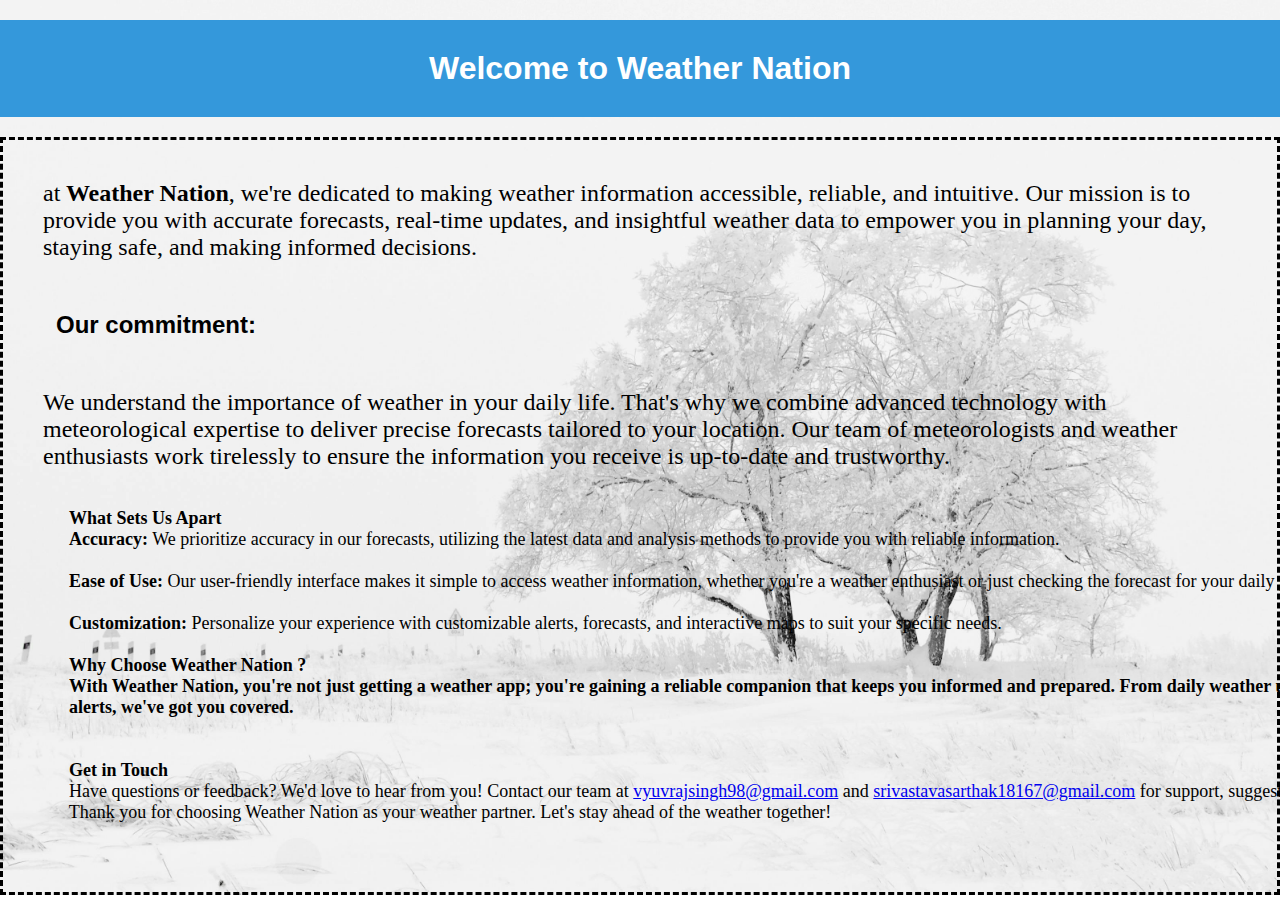
<file: MINI PROJECT/aboutus.html>
<!DOCTYPE html>
<html lang="en">
<head>
    <meta charset="UTF-8">
    <meta name="viewport" content="width=device-width, initial-scale=1.0">
    <title>Welcome to Weather Nation</title>
    <style>
        body {
            font-family: Arial, sans-serif;
            /* background-color: #f2f2f2; Grey background color */
            background-image: url(pexels-pixabay-66284.jpg);
            background-size: cover;
            background-position: center center;
            background-repeat: no-repeat;
            margin: 0;
            padding: 0;
        }
        #h1 {
            text-align: center;
            background-color: #3498db;
            color: white;
            padding: 30px;
            margin-top: 20px;
            margin-bottom: 20px;
        }
        #p1 {
            margin: 10px;
            padding: 10px;
            font-size: x-large;
            font-family: Georgia, 'Times New Roman', Times, serif;
        }
        #p2 {
            margin: 10px;
            padding: 10px;
            font-size: x-large;
            font-family: Georgia, 'Times New Roman', Times, serif;
        }
        #pr {
            font-size: large;
            font-family: Cambria, Cochin, Georgia, Times, 'Times New Roman', serif;
            font-weight: 400;
            padding: 10px;
        }
        #dv{
            margin-top: 20px;
            border-style: dashed;
            padding: 20px;
            
        }
       
        #content {
            position: relative;
            z-index: 1;
            padding: 20px;
        }
    </style>
</head>
<body>
   
    <h1 id="h1">Welcome to Weather Nation</h1>
    <div id="dv">
    <p id="p1"> at<strong> Weather Nation</strong>, we're dedicated to making weather information accessible, reliable, and intuitive. Our mission is to provide you with accurate forecasts, real-time updates, and insightful weather data to empower you in planning your day, staying safe, and making informed decisions.</p>
    <h3 style="margin: 3px; padding: 30px; font-size: x-large;">Our commitment:</h3>
    <p id="p2">We understand the importance of weather in your daily life. That's why we combine advanced technology with meteorological expertise to deliver precise forecasts tailored to your location. Our team of meteorologists and weather enthusiasts work tirelessly to ensure the information you receive is up-to-date and trustworthy.</p>
    <pre id="pr">
        <b>What Sets Us Apart</b>
        <b>Accuracy:</b> We prioritize accuracy in our forecasts, utilizing the latest data and analysis methods to provide you with reliable information.<br>
        <b>Ease of Use:</b> Our user-friendly interface makes it simple to access weather information, whether you're a weather enthusiast or just checking the forecast for your daily plans.<br>
        <b>Customization:</b> Personalize your experience with customizable alerts, forecasts, and interactive maps to suit your specific needs.<br>
        <b>Why Choose Weather Nation ?</b>
        <b>With Weather Nation, you're not just getting a weather app; you're gaining a reliable companion that keeps you informed and prepared. From daily weather updates to severe weather
        alerts, we've got you covered.</b>
        <br>
        <b>Get in Touch</b>
        Have questions or feedback? We'd love to hear from you! Contact our team at <a href="mailto:vyuvrajsingh98@gmail.com">vyuvrajsingh98@gmail.com</a> and <a href="mailto:srivastavasarthak18167@gmail.com">srivastavasarthak18167@gmail.com</a> for support, suggestions, or just to say hello.
        Thank you for choosing Weather Nation as your weather partner. Let's stay ahead of the weather together!
    </pre>
    </div>
</body>
</html>
</file>
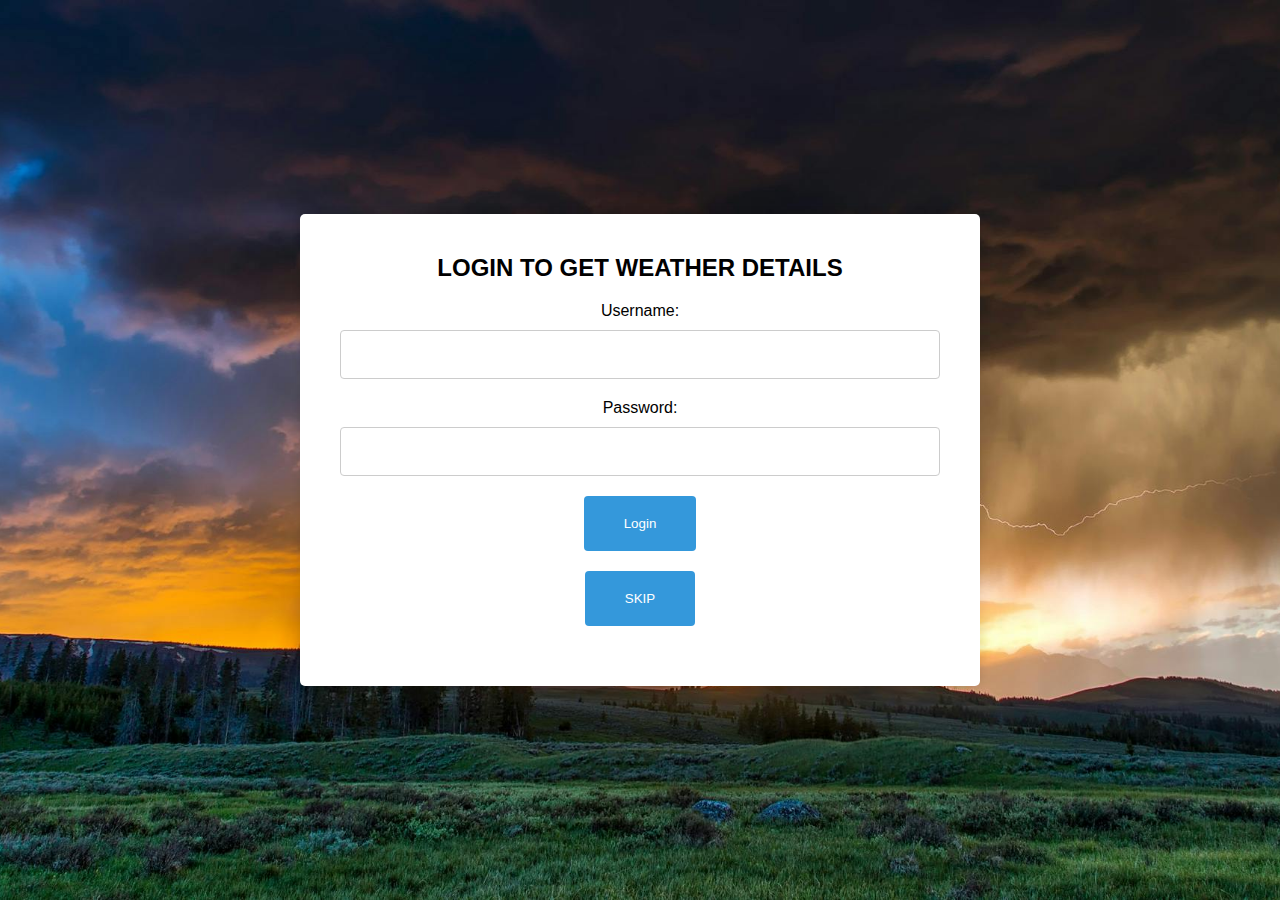
<file: MINI PROJECT/LOGIN.HTML>
<!DOCTYPE html>
<html lang="en">
<head>
    <meta charset="UTF-8">
    <meta name="viewport" content="width=device-width, initial-scale=1.0">
    <title>Login</title>
    <link rel="stylesheet" href="LOGIN1.CSS">
    <style>
        /* Your existing styles here */
        body {
            margin: 0;
            padding: 0;
            background-image: url(pexels-pixabay-164024.jpg); /* Add the background image URL here */
            background-size: cover;
            background-position: center;
            font-family: Arial, sans-serif;
            display: flex;
            align-items: center;
            justify-content: center;
            height: 100vh;
        }
        body {
            margin: 0;
            padding: 0;
            background-color: #1f1f1f; /* Set a background color in case the image doesn't load */
            font-family: Arial, sans-serif;
            display: flex;
            align-items: center;
            justify-content: center;
            height: 100vh;
            overflow: hidden; /* Hide overflowing snowflakes */
        }

       
    </style>
</head>
<body>
    <div class="login-container">
    
        <h2>LOGIN TO GET WEATHER DETAILS</h2>

        <form id="loginForm" onsubmit="storeLoginData(event)">
            <div class="form-group">
                <label for="username">Username:</label>
                <input type="text" id="username" name="username" required>
            </div>
            <div class="form-group">
                <label for="password">Password:</label>
                <input type="password" id="password" name="password" required>
            </div>
            <div class="form-group">
                <button type="submit">Login</button>
                <!-- <button type="button" onclick="goToIndexPage()">SKIP</button> -->
            </div>
            <div class="form-group">
                
                <button type="button" onclick="goToIndexPage()">SKIP</button>
            </div>
        </form>
    </div>

    <script>
        function storeLoginData(event) {
            event.preventDefault(); // Prevents the form from submitting the traditional way

            // Get values from the form
            var username = document.getElementById('username').value;
            var password = document.getElementById('password').value;

            // Store data in local storage
            localStorage.setItem('username', username);
            localStorage.setItem('password', password);

            // Optional: Show an alert or redirect the user
            alert('Login data stored locally.');

            // Optional: Redirect to another page
            window.location.href = 'first.html';
        }

        function goToIndexPage() {
            window.location.href = 'FIRST.html'; // Redirects to indexx.html
        }
    </script>
</body>
</html>
</file>
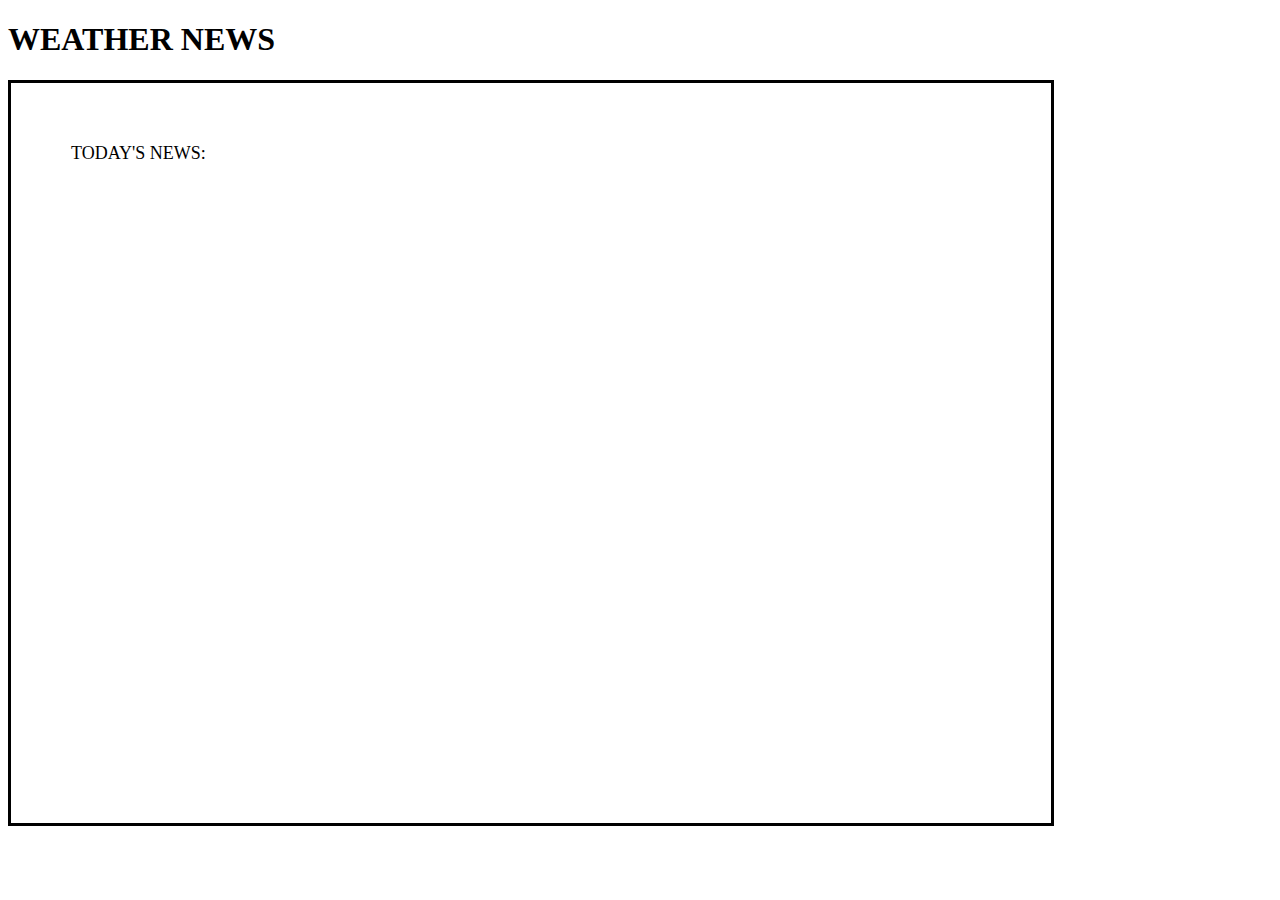
<file: MINI PROJECT/NEWS.HTML>
<!DOCTYPE html>
<html lang="en">
<head>
    <meta charset="UTF-8">
    <meta name="viewport" content="width=device-width, initial-scale=1.0">
    <title>Weather News</title>
    <style>
        #NEWS {
            border-style: solid;
            width: 1000px;
            height: 700px;
            border-color: black;
            padding: 20px;
            font-size: large;
            font-weight: 300;
        }
        #p1 {
            margin: 20px;
            padding: 20px;
            font-size: large;
        }
    </style>
     <script>
        // URL of the API you want to fetch data from
        const apiUrl = 'https://api.example.com/data';

        // Function to fetch data from the API
        async function fetchData() {
            try {
                const response = await fetch(apiUrl);
                const data = await response.json();

                // Manipulate the received data here
                const dataContainer = document.getElementById('dataContainer');

                // Display the data in the HTML
                dataContainer.innerHTML = JSON.stringify(data);
            } catch (error) {
                console.error('Error fetching data:', error);
            }
        }

        // Call the fetchData function when the page loads
        window.onload = fetchData;
    </script>
</head>
<body>
    <h1>WEATHER NEWS</h1>
    <section id="NEWS">
        <p id="p1">TODAY'S NEWS:</p>
        <ul id="newsList"></ul>
    </section>

   
</body>
</html>
</file>
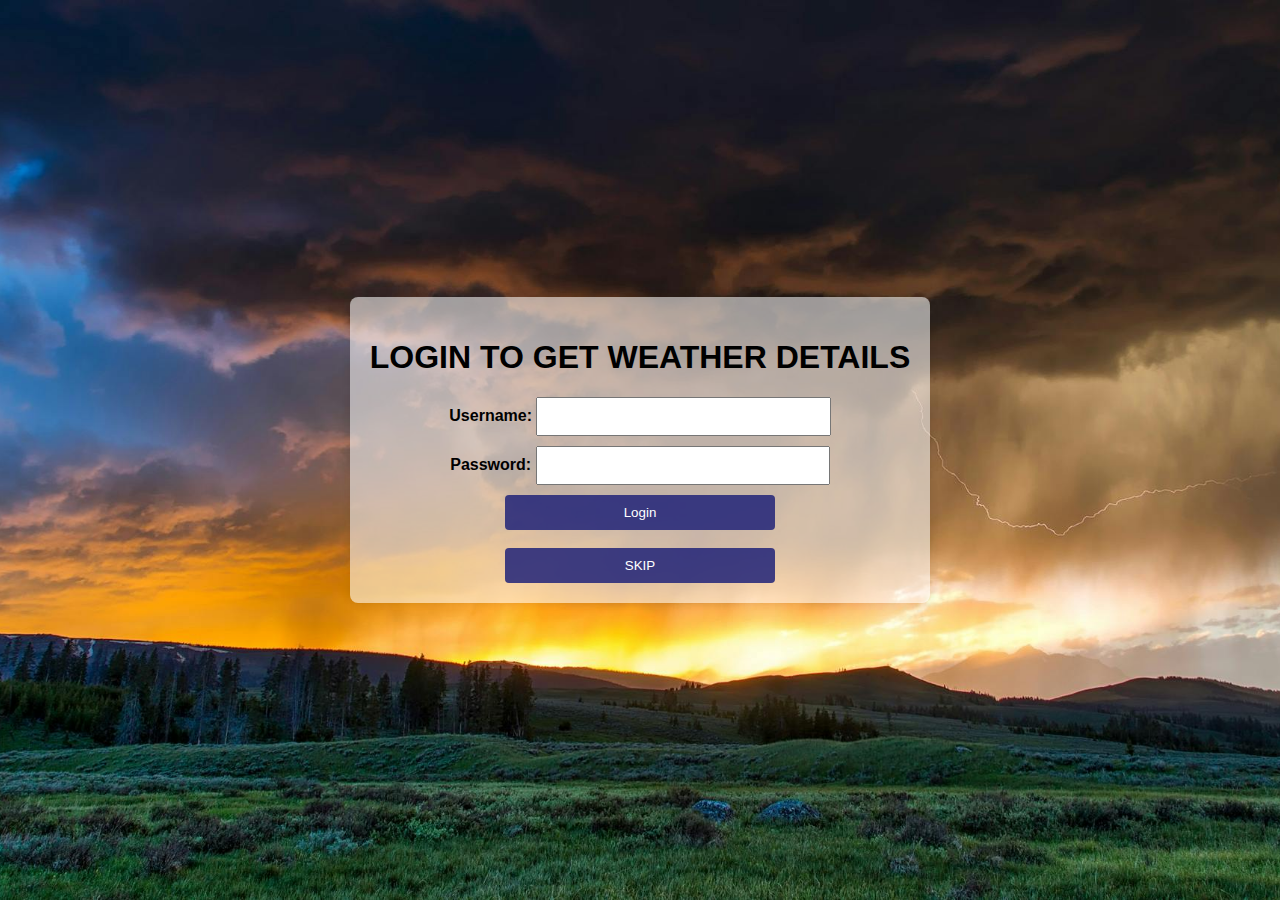
<file: MINI PROJECT/undoo.html>
<!DOCTYPE html>
<html lang="en">
<head>
    <meta charset="UTF-8">
    <meta name="viewport" content="width=device-width, initial-scale=1.0">
    <title>Login Page</title>
    <style>
        body {
            background-image: url(pexels-pixabay-164024.jpg);
            background-size: cover;
            background-position: center center;
            background-repeat: no-repeat;
            margin: 0;
            padding: 0;
            font-family: 'Arial', sans-serif;
            display: flex;
            align-items: center;
            justify-content: center;
            height: 100vh; /* Set to 100% of the viewport height */
        }

        .login-container {
            background-color: rgba(255, 255, 255, 0.559); /* Add a semi-transparent white background for the login form */
            padding: 20px;
            border-radius: 8px;
            box-shadow: 0 0 10px rgba(0, 0, 0, 0.1); /* Optional: Add a subtle box shadow */
            text-align: center; /* Center align the content within the container */
        }

        /* Additional styling for your login form */
        /* For example: */
        input {
            width: 50%;
            padding: 10px;
            margin-bottom: 10px;
        }
        
        button {
            width: 50%;
            padding: 10px;
            background-color: #222478db;
            color: #fff;
            border: none;
            border-radius: 4px;
            cursor: pointer;
        }


        /* Style for the image */
        .login-image {
            max-width: 100%;
            height: auto;
            margin-bottom: 20px;
        }
    </style>
</head>
<body>
    <div class="login-container">
        <!-- Your login form goes here -->
        <h1>LOGIN TO GET WEATHER DETAILS</h1>
        <form id="loginForm" onsubmit="storeLoginData(event)">
            <div class="form-group">
                <label for="username"><b>Username:</b></label>
                <input type="text" id="username" name="username" required>
            </div>
            <div class="form-group">
                <label for="password"><b>Password:</b></label>
                <input type="password" id="password" name="password" required>
            </div>
            <div class="form-group">
                <button type="submit">Login</button>
                <!-- <button type="button" onclick="goToIndexPage()">SKIP</button> -->
            </div>
            <div class="form-group"><br>
                
                <button type="button" onclick="goToIndexPage()">SKIP</button>
            </div>
        </form>
    </div>
    </div>
<script>
    function storeLoginData(event) {
        event.preventDefault(); // Prevents the form from submitting the traditional way

        // Get values from the form
        var username = document.getElementById('username').value;
        var password = document.getElementById('password').value;

        // Store data in local storage
        localStorage.setItem('username', username);
        localStorage.setItem('password', password);

        // Optional: Show an alert or redirect the user
        alert('Login data stored locally.');

        // Optional: Redirect to another page
        window.location.href = 'first.html';
    }

    function goToIndexPage() {
        window.location.href = 'FIRST.html'; // Redirects to indexx.html
    }
</script>
</body>
</html>
</file>
<file: MINI PROJECT/LOGIN1.CSS>
/* Reset some default browser styles */
body, h1, h2, p, button, input {
    margin: 0;
    padding: 0;
}

body {
    font-family: Arial, sans-serif;
    background-color: #f4f4f4;
    display: flex;
    align-items: center;
    justify-content: center;
    height: 100vh;
    margin: 0;
}

.login-container {
    background-color: #fff;
    border-radius: 5px;
    box-shadow: 0 0 10px rgba(0, 0, 0, 0.1);
    padding: 40px; /* Doubled the padding for more space inside */
    width: 600px; /* Doubled the width for a larger box */
    text-align: center;
}

.login-container h2 {
    margin-bottom: 20px;
}

.form-group {
    margin-bottom: 20px;
}

.form-group label {
    display: block;
    margin-bottom: 10px; /* Increased margin for better spacing */
}

.form-group input {
    width: 100%;
    padding: 16px; /* Doubled the padding for larger input fields */
    box-sizing: border-box;
    border: 1px solid #ccc;
    border-radius: 4px;
}

.form-group button {
    background-color: #3498db;
    color: #fff;
    padding: 20px 40px; /* Doubled the padding for a larger button */
    border: none;
    border-radius: 4px;
    cursor: pointer;
}

.form-group button:hover {
    background-color: #2980b9;
}
</file>
